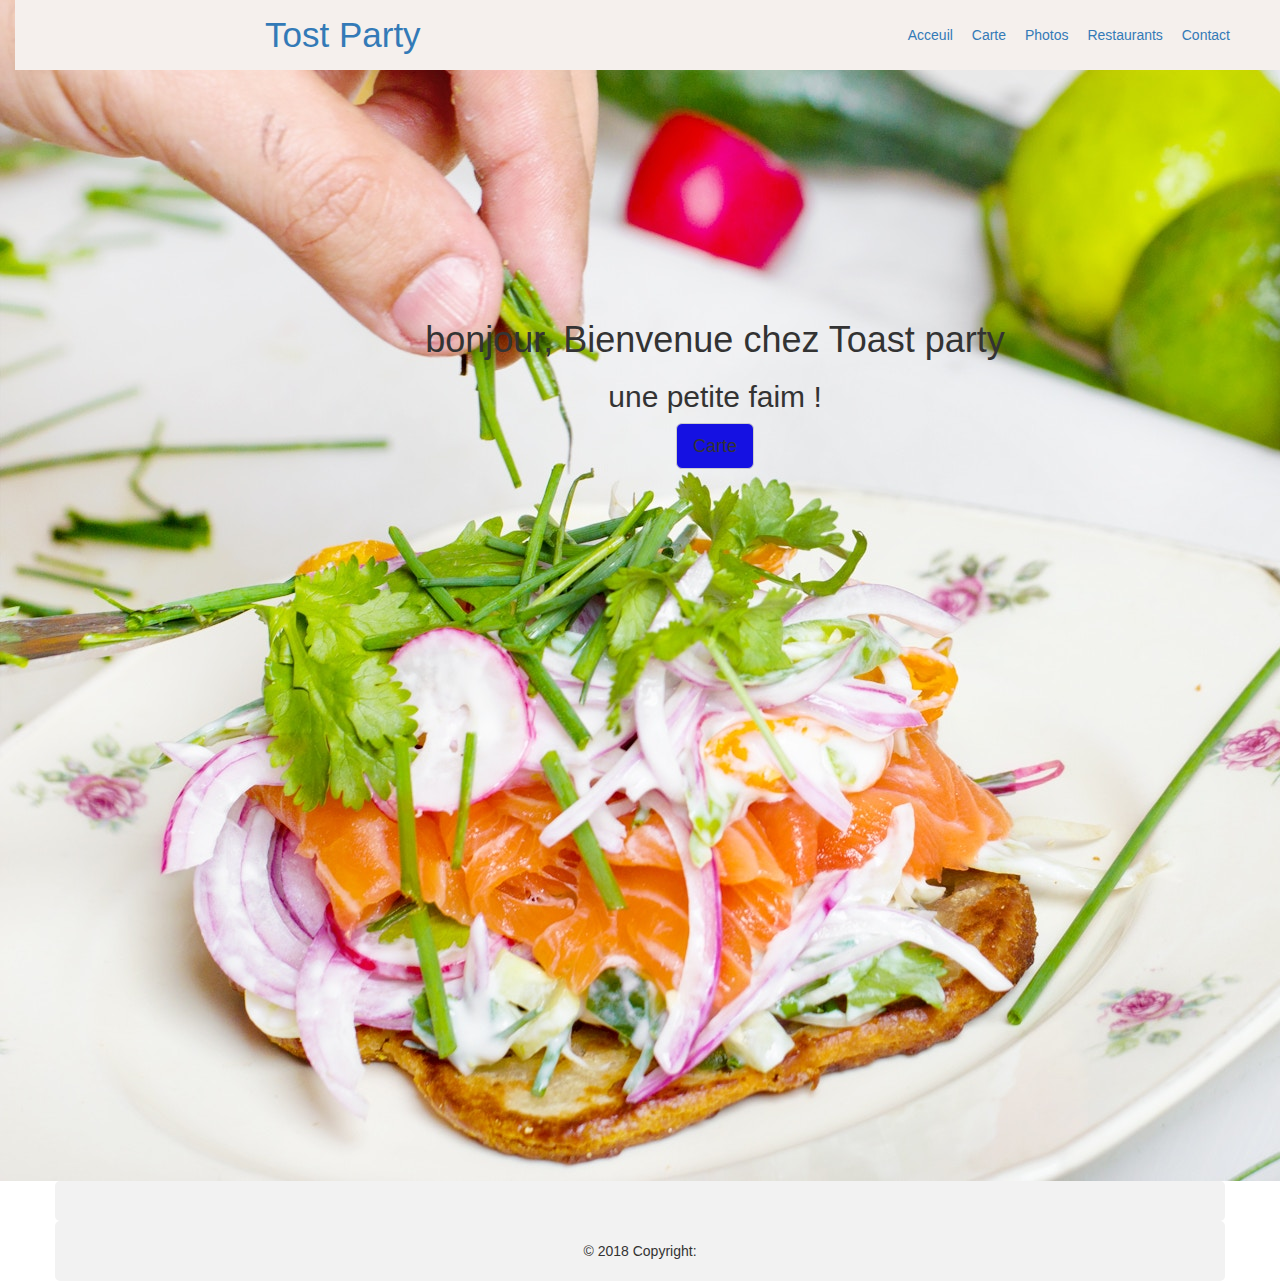
<file: index.html>
<!DOCTYPE html>
<html lang="en" dir="ltr">
<head>
  <meta http-equiv="X-UA-Compatible" content="IE=edge">
  <meta name="Description" content="Author: jordan; Created in may 2018; Home page">
    <meta name="viewport" content="width=device-width, initial-scale=1">
    <meta charset="utf-8">
    <meta name="msapplication-TileImage" content="siren.png">
    <meta name="theme-color" content="#2F3BA2">
  <link rel="stylesheet" href="https://cdnjs.cloudflare.com/ajax/libs/font-awesome/4.7.0/css/font-awesome.min.css">
  <link rel="stylesheet" href="bootstrap.css">
  <link rel="stylesheet" href="main.css">
  <link rel="manifest" href="https://jordancrey.github.io/restaurant.com/manifest.json">
  <link rel="apple-touch-icon" href="business.png">
  <script src="jquery.js" charset="utf-8"></script>
  <script type="text/javascript" src="main.js"></script>
  <title>Document</title>
</head>
<body>
<img src="toast.jpg" alt="">
  <div class="container-fluid">
    <header class="header">
      <a class="titre" href="#">Tost Party</a>
        <nav class="header-menu" id="myTopnav">
            <a href="index.html">Acceuil</a>
            <a href="carte.html">Carte</a>
            <a href="photo.html">Photos</a>
            <a href="restaurant.html">Restaurants</a>
            <a href="contact.html">Contact</a>
            <a href="javascript:void(0);" class="icon" onclick="myFunction()">
    <i class="fa fa-bars"></i>
  </a>
        </nav>
    </header>
  </div>
  <div class ="container-fluid">
    <div class="container">
        <div class="banner-content">
          <h1>bonjour, Bienvenue chez Toast party</h1>
          <h2> une petite faim !</h2>
          <button type="submit" class="btn btn-lg btn-default">Carte</button>

        </div>
    </div>
  </div>
</body>
<!-- Footer -->
<footer class="page-footer font-small cyan darken-3 mt-4">

<div class="container">

<div class="footer-copyright text-center py-3">© 2018 Copyright:

</div>
</div>

  <!-- Copyright -->

</footer>
  <script type="text/javascript" src="sw.js"></script>
  <script type="text/javascript">
          if ('serviceWorker' in navigator) {
      window.addEventListener('load', function() {
        navigator.serviceWorker.register('https://jordancrey.github.io/restaurant.com/sw.js').then(function(registration) {
          // Registration was successful
          console.log('ServiceWorker registration successful with scope: ', registration.scope);
        }, function(err) {
          // registration failed :(
          console.log('ServiceWorker registration failed: ', err);
        });
      });
      }
    </script>
</html>
</file>
<file: main.css>
*{
  padding: 0px;
  margin: 0px;
}

.header{
      margin: 0;
      top: 0;
      width: 100%;
      height: 70px;
      line-height: 70px;
      background-color: rgb(245, 240, 237);
      position: fixed;
      z-index: 2;
}
.header .titre{
  float:left;
  margin-left: 250px;
  font-size: 35px;
}
.header .header-menu{
  float:right;
  margin-right: 50px;
}
.header .header-menu a{
  margin-right:15px;
  text-decoration: none;

}
.header .header-menu a:hover{
  color: rgb(255, 5, 5);
}
.container .banner-image{
  position: relative;
}
 .container .banner-content{
  width: 100%;
  height: 50px;
  top: 300px;
  text-align: center;
  position:absolute;
  font-size: 25px;

}
.a{
  color: rgb(61, 72, 218);
}
menu-body {
  max-width: 680px;
  margin: 0 auto;
  display: block;
  color: rgb(92, 92, 92);
}

.menu-section {
  margin-bottom: 80px;
}

.menu-section-title {
  font-family: georgia;
  font-size: 50px;
  display: block;
  font-weight:normal;
  margin: 20px 0;
  text-align: Center;
}

.menu-item {
  margin: 35px 0;
  font-size: 18px;
}

.menu-item-name{
  font-family: helvetica;
  font-weight: bold;
  border-bottom: 2px dotted rgb(213, 213, 213);
}

.menu-item-description {
  font-style: italic;
  font-size: .9em;
  line-height: 1.5em;
}

.menu-item-price{
  float: right;
  font-weight: bold;
  font-family: arial;
  margin-top: -22px;
}
.btn{
  background: rgb(21, 17, 226);

}

iframe{
margin-top: 100px;
width:2000px;
 height:300px;
}
.reseaux{
  height: 75px;
  width: 100%;
  margin-left : 300px;
}
input[type=text], select, textarea {
    width: 100%; /* Full width */
    padding: 12px; /* Some padding */
    border: 1px solid #ccc; /* Gray border */
    border-radius: 4px; /* Rounded borders */
    box-sizing: border-box; /* Make sure that padding and width stays in place */
    margin-top: 6px; /* Add a top margin */
    margin-bottom: 16px; /* Bottom margin */
    resize: vertical /* Allow the user to vertically resize the textarea (not horizontally) */
}

/* Style the submit button with a specific background color etc */
input[type=submit] {
    background-color: #4CAF50;
    color: white;
    padding: 12px 20px;
    border: none;
    border-radius: 4px;
    cursor: pointer;
}

/* When moving the mouse over the submit button, add a darker green color */
input[type=submit]:hover {
    background-color: #45a049;
}

/* Add a background color and some padding around the form */
.container {
    border-radius: 5px;
    background-color: #f2f2f2;
    padding: 20px;
}
#container{
  height: 400px;
  width: 100%;
  margin-top: 100px;
}
.header-menu .icon{
    display: none;
}
@media screen and (max-width: 600px) {
  .header-menu a:not(:first-child) {display: none;}
  .header-menu a.icon {
    float: right;
    display: block;
  }
}

/* The "responsive" class is added to the topnav with JavaScript when the user clicks on the icon. This class makes the topnav look good on small screens (display the links vertically instead of horizontally) */
@media screen and (max-width: 600px) {
  .header-menu.responsive {position: relative;}
  .header-menu.responsive a.icon {
    position: absolute;
    right: 0;
    top: 0;
  }
  .header-menu.responsive a {
    float: none;
    display: block;
    text-align: left;
  }
}
</file>
